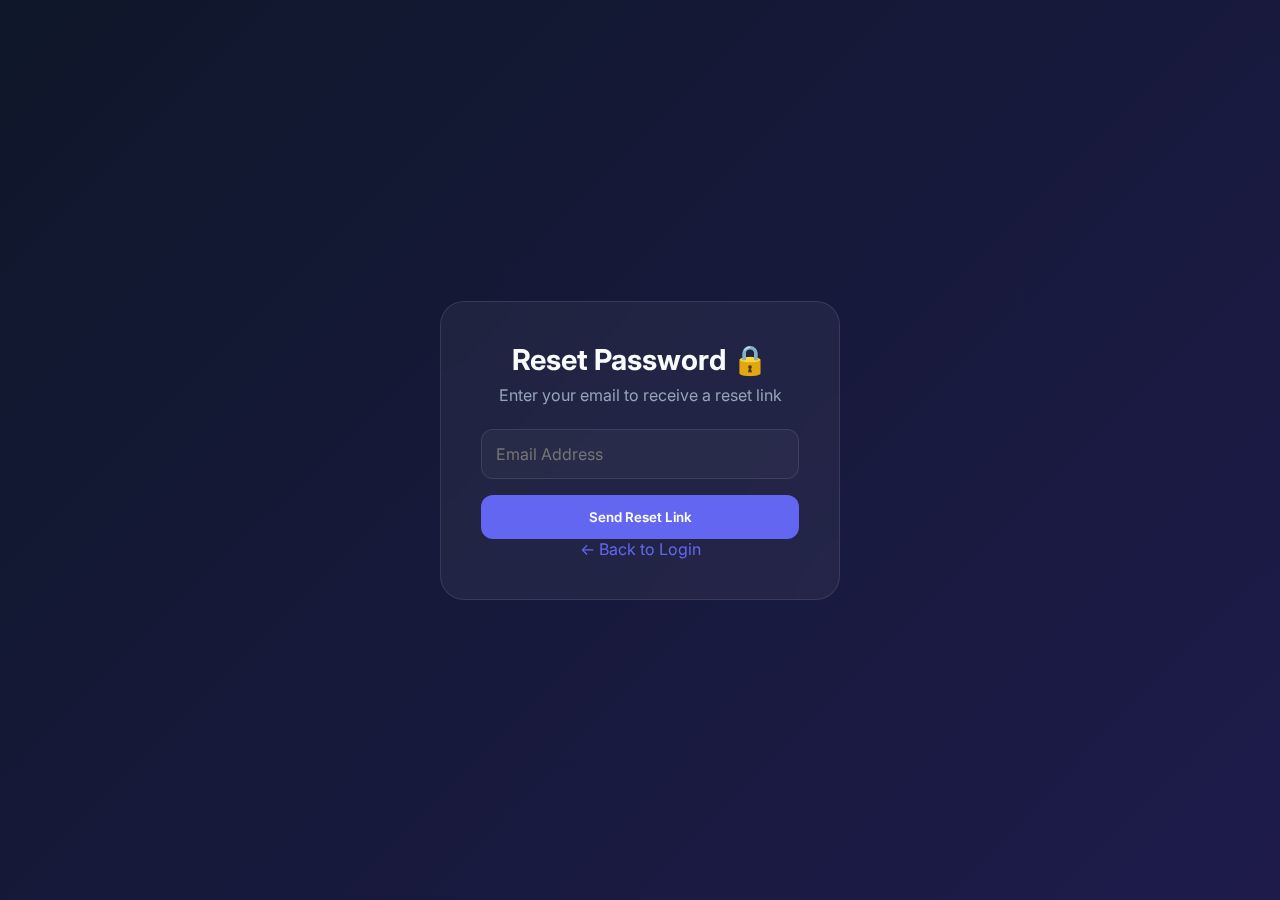
<file: forgot-password.html>
<!DOCTYPE html>
<html lang="en">
<head>
  <meta charset="UTF-8" />
  <title>Axio — Reset Password</title>
  <link rel="stylesheet" href="assets/css/style.css" />
  <link rel="stylesheet" href="assets/css/animations.css" />
</head>

<body class="login-body">

  <div class="login-container glass slide-up">
    <h2 class="title">Reset Password 🔒</h2>
    <p class="subtitle">Enter your email to receive a reset link</p>

    <form>
      <input type="email" placeholder="Email Address" class="input" />
      <button type="button" class="btn-primary">Send Reset Link</button>
    </form>

    <p class="footer-text"><a href="index.html">← Back to Login</a></p>
  </div>

</body>
</html>
</file>
<file: assets/css/style.css>
/* Import a modern font */
@import url('https://fonts.googleapis.com/css2?family=Inter:wght@300;400;600;700&display=swap');

:root {
  --bg-gradient: linear-gradient(135deg, #0f172a 0%, #1e1b4b 100%);
  --primary: #6366f1;
  --primary-hover: #4f46e5;
  --glass: rgba(255, 255, 255, 0.05);
  --glass-border: rgba(255, 255, 255, 0.1);
  --text-main: #f8fafc;
  --text-dim: #94a3b8;
  --card-1: #ef4444; /* Spend */
  --card-2: #22c55e; /* Income */
  --card-3: #3b82f6; /* Remaining */
}

* {
  box-sizing: border-box;
  margin: 0;
  padding: 0;
  font-family: 'Inter', sans-serif;
}

body {
  background: var(--bg-gradient);
  background-attachment: fixed;
  min-height: 100vh;
  color: var(--text-main);
  display: flex;
  flex-direction: column;
}

/* Glass Effect */
.glass {
  background: var(--glass);
  backdrop-filter: blur(16px);
  -webkit-backdrop-filter: blur(16px);
  border: 1px solid var(--glass-border);
  border-radius: 24px;
}

/* Login Page */
.login-body {
  justify-content: center;
  align-items: center;
}

.login-container {
  width: 90%;
  max-width: 400px;
  padding: 40px;
  text-align: center;
}

.logo {
  width: 80px;
  margin-bottom: 20px;
}

.title {
  font-size: 1.8rem;
  font-weight: 700;
  margin-bottom: 8px;
}

.subtitle {
  color: var(--text-dim);
  margin-bottom: 24px;
}

/* Form Elements */
.input {
  width: 100%;
  padding: 14px;
  margin-bottom: 16px;
  background: rgba(255, 255, 255, 0.03);
  border: 1px solid var(--glass-border);
  border-radius: 12px;
  color: white;
  font-size: 1rem;
  transition: all 0.3s ease;
}

.input:focus {
  outline: none;
  border-color: var(--primary);
  background: rgba(255, 255, 255, 0.08);
}

textarea.input {
  min-height: 100px;
  resize: none;
}

/* Select styling */
select.input {
  appearance: none;
  background-image: url("data:image/svg+xml,%3Csvg xmlns='http://www.w3.org/2000/svg' width='12' height='12' viewBox='0 0 12 12'%3E%3Cpath fill='%23f8fafc' d='M6 9L1 4h10z'/%3E%3C/svg%3E");
  background-repeat: no-repeat;
  background-position: right 12px center;
  padding-right: 36px;
  cursor: pointer;
}

select.input option {
  background-color: #1e1b4b;
  color: #f8fafc;
  padding: 10px;
}

select.input option:checked {
  background: linear-gradient(#6366f1, #6366f1);
  background-color: #6366f1;
  color: white;
}

.btn-primary {
  width: 100%;
  padding: 14px;
  background: var(--primary);
  border: none;
  border-radius: 12px;
  color: white;
  font-weight: 600;
  cursor: pointer;
  transition: transform 0.2s, background 0.3s;
}

.btn-primary:hover {
  background: var(--primary-hover);
  transform: translateY(-2px);
}

.btn-primary:disabled {
  opacity: 0.7;
  cursor: not-allowed;
  transform: none;
}

/* Button Loader */
.btn-loader {
  display: inline-block;
  width: 16px;
  height: 16px;
  border: 2px solid rgba(255, 255, 255, 0.3);
  border-top: 2px solid white;
  border-radius: 50%;
  animation: spin 0.8s linear infinite;
  margin-right: 8px;
  vertical-align: middle;
}

@keyframes spin {
  to {
    transform: rotate(360deg);
  }
}

.btn-text {
  display: inline-flex;
  align-items: center;
  gap: 8px;
}

/* Loading Overlay */
.loading-overlay {
  position: fixed;
  top: 0;
  left: 0;
  right: 0;
  bottom: 0;
  background: rgba(15, 23, 42, 0.8);
  display: none;
  justify-content: center;
  align-items: center;
  z-index: 9998;
}

.loading-overlay.active {
  display: flex;
}

.spinner {
  width: 50px;
  height: 50px;
  border: 4px solid rgba(99, 102, 241, 0.3);
  border-top: 4px solid #6366f1;
  border-radius: 50%;
  animation: spin 1s linear infinite;
}

.loading-text {
  position: absolute;
  bottom: 30%;
  color: var(--text-main);
  font-size: 1rem;
  text-align: center;
}

/* Page Loading Indicator */
.page-loader {
  position: fixed;
  top: 0;
  left: 0;
  right: 0;
  height: 4px;
  background: linear-gradient(90deg, #6366f1 0%, transparent 100%);
  animation: progress 2s ease-in-out infinite;
  z-index: 10000;
}

@keyframes progress {
  0% {
    left: -100%;
    width: 100%;
  }
  50% {
    width: 100%;
  }
  100% {
    right: -100%;
    width: 100%;
  }
}

/* Dashboard */
.dashboard-body {
  padding: 20px 20px 100px 20px; /* Space for footer */
}

.header {
  display: flex;
  justify-content: space-between;
  align-items: center;
  margin-bottom: 30px;
}

.profile-btn {
  text-decoration: none;
  color: var(--text-main);
  background: var(--glass);
  padding: 8px 16px;
  border-radius: 20px;
  border: 1px solid var(--glass-border);
}

.cards-container {
  display: grid;
  grid-template-columns: repeat(auto-fit, minmax(150px, 1fr));
  gap: 16px;
  margin-bottom: 30px;
}

.card {
  padding: 20px;
  border-radius: 20px;
  border: 1px solid var(--glass-border);
}

.card h3 {
  font-size: 0.9rem;
  color: var(--text-dim);
  margin-bottom: 10px;
}

.card-1 { border-left: 4px solid var(--card-1); background: rgba(239, 68, 68, 0.1); }
.card-2 { border-left: 4px solid var(--card-2); background: rgba(34, 197, 94, 0.1); }
.card-3 { border-left: 4px solid var(--card-3); background: rgba(59, 130, 246, 0.1); }

.chart-section {
  background: var(--glass);
  padding: 20px;
  border-radius: 24px;
  margin-bottom: 20px;
  height: 400px;
  display: flex;
  flex-direction: column;
}

.chart-section canvas {
  flex: 1;
  max-height: 300px;
}

/* Expense List */
.list-body { padding: 20px 20px 100px 20px; }
.page-title { margin-bottom: 20px; }

.expense-item {
  background: var(--glass);
  padding: 16px;
  border-radius: 16px;
  margin-bottom: 12px;
  display: flex;
  justify-content: space-between;
  align-items: center;
}

/* Footer Nav */
.footer-nav {
  position: fixed;
  bottom: 20px;
  left: 50%;
  transform: translateX(-50%);
  width: 90%;
  max-width: 400px;
  background: rgba(15, 23, 42, 0.8);
  backdrop-filter: blur(20px);
  padding: 15px;
  border-radius: 30px;
  display: flex;
  justify-content: space-around;
  border: 1px solid var(--glass-border);
}

.footer-nav a {
  text-decoration: none;
  font-size: 1.5rem;
  opacity: 0.6;
  transition: opacity 0.3s;
}

.footer-nav a.active, .footer-nav a:hover {
  opacity: 1;
}

/* Form Pages */
.form-body {
  display: flex;
  justify-content: center;
  align-items: center;
  min-height: 100vh;
  padding: 20px;
}

.form-card {
  width: 90%;
  max-width: 500px;
  padding: 30px;
  text-align: center;
}

.form-card h2 {
  margin-bottom: 20px;
  font-size: 1.5rem;
}

.footer-text a { color: var(--primary); text-decoration: none; }

/* Responsive Design */

/* Mobile First - Small screens (up to 480px) */
@media (max-width: 480px) {
  .login-container {
    width: 95%;
    padding: 30px 20px;
  }

  .title {
    font-size: 1.5rem;
  }

  .subtitle {
    font-size: 0.9rem;
    margin-bottom: 20px;
  }

  .input {
    padding: 12px;
    font-size: 0.9rem;
  }

  .btn-primary {
    padding: 12px;
    font-size: 0.9rem;
  }

  .form-card {
    width: 95%;
    padding: 20px;
  }

  .form-card h2 {
    font-size: 1.3rem;
  }

  .dashboard-body {
    padding: 15px 15px 120px 15px;
  }

  .header {
    margin-bottom: 20px;
  }

  .header h1 {
    font-size: 1.5rem;
  }

  .profile-btn {
    padding: 6px 12px;
    font-size: 0.8rem;
  }

  .cards-container {
    grid-template-columns: 1fr;
    gap: 12px;
  }

  .card {
    padding: 16px;
  }

  .card h1 {
    font-size: 1.2rem;
  }

  .chart-section {
    padding: 16px;
  }

  .chart-section h2 {
    font-size: 1.1rem;
  }

  .list-body {
    padding: 15px 15px 120px 15px;
  }

  .page-title {
    font-size: 1.3rem;
  }

  .expense-item {
    padding: 12px;
    flex-direction: column;
    align-items: flex-start;
    gap: 8px;
  }

  .footer-nav {
    width: 95%;
    padding: 12px;
    bottom: 15px;
  }

  .footer-nav a {
    font-size: 1.2rem;
  }

  .footer-text {
    font-size: 0.8rem;
  }
}

/* Tablet - Medium screens (481px to 768px) */
@media (min-width: 481px) and (max-width: 768px) {
  .login-container {
    width: 85%;
    max-width: 350px;
    padding: 35px;
  }

  .form-card {
    width: 85%;
    max-width: 450px;
    padding: 25px;
  }

  .dashboard-body {
    padding: 20px 20px 100px 20px;
  }

  .cards-container {
    grid-template-columns: repeat(2, 1fr);
    gap: 16px;
  }

  .chart-section {
    padding: 18px;
  }

  .list-body {
    padding: 20px 20px 100px 20px;
  }

  .expense-item {
    padding: 14px;
  }

  .footer-nav {
    width: 90%;
    max-width: 380px;
  }
}

/* Desktop - Large screens (769px and above) */
@media (min-width: 769px) {
  .login-container {
    width: 80%;
    max-width: 400px;
    padding: 40px;
  }

  .form-card {
    width: 80%;
    max-width: 500px;
    padding: 30px;
  }

  .dashboard-body {
    padding: 30px 30px 100px 30px;
    max-width: 1200px;
    margin: 0 auto;
  }

  .header {
    margin-bottom: 40px;
  }

  .cards-container {
    grid-template-columns: repeat(auto-fit, minmax(200px, 1fr));
    gap: 20px;
  }

  .card {
    padding: 24px;
  }

  .chart-section {
    padding: 24px;
    margin-bottom: 30px;
  }

  .list-body {
    padding: 30px 30px 100px 30px;
    max-width: 1200px;
    margin: 0 auto;
  }

  .expense-item {
    padding: 18px;
  }

  .footer-nav {
    width: 80%;
    max-width: 500px;
  }
}

/* Extra large screens */
@media (min-width: 1200px) {
  .dashboard-body,
  .list-body {
    padding: 40px 40px 100px 40px;
  }

  .cards-container {
    grid-template-columns: repeat(3, 1fr);
  }

  .chart-section {
    display: grid;
    grid-template-columns: 1fr 1fr;
    gap: 30px;
    align-items: start;
  }

  .chart-section h2 {
    grid-column: 1 / -1;
  }
}

/* Toast Notifications */
.toast-container {
  position: fixed;
  top: 20px;
  right: 20px;
  z-index: 9999;
  display: flex;
  flex-direction: column;
  gap: 10px;
  max-width: 400px;
}

.toast {
  background: var(--glass);
  border: 1px solid var(--glass-border);
  border-radius: 12px;
  padding: 16px 20px;
  display: flex;
  align-items: flex-start;
  gap: 12px;
  animation: slideIn 0.3s ease-out;
  box-shadow: 0 10px 30px rgba(0, 0, 0, 0.3);
}

.toast.success {
  border-left: 4px solid #22c55e;
  background: rgba(34, 197, 94, 0.1);
}

.toast.error {
  border-left: 4px solid #ef4444;
  background: rgba(239, 68, 68, 0.1);
}

.toast.info {
  border-left: 4px solid #3b82f6;
  background: rgba(59, 130, 246, 0.1);
}

.toast-icon {
  font-size: 1.5rem;
  flex-shrink: 0;
}

.toast-content {
  display: flex;
  flex-direction: column;
  gap: 4px;
  flex: 1;
}

.toast-title {
  font-weight: 600;
  font-size: 0.95rem;
}

.toast-message {
  font-size: 0.85rem;
  color: var(--text-dim);
}

.toast-close {
  background: none;
  border: none;
  color: var(--text-dim);
  cursor: pointer;
  padding: 0;
  font-size: 1.2rem;
  opacity: 0.7;
  transition: opacity 0.2s;
}

.toast-close:hover {
  opacity: 1;
}

@keyframes slideIn {
  from {
    transform: translateX(400px);
    opacity: 0;
  }
  to {
    transform: translateX(0);
    opacity: 1;
  }
}

@keyframes slideOut {
  from {
    transform: translateX(0);
    opacity: 1;
  }
  to {
    transform: translateX(400px);
    opacity: 0;
  }
}

.toast.removing {
  animation: slideOut 0.3s ease-out;
}

/* Mobile toast adjustments */
@media (max-width: 480px) {
  .toast-container {
    left: 10px;
    right: 10px;
    max-width: none;
  }

  .toast {
    padding: 14px 16px;
  }
}
</file>
<file: assets/css/animations.css>
/* animation css */.fade-in {
  animation: fadeIn 0.9s ease forwards;
}
@keyframes fadeIn {
  from { opacity: 0; transform: translateY(20px); }
  to { opacity: 1; transform: translateY(0); }
}

.slide-up {
  animation: slideUp 0.8s ease forwards;
}
@keyframes slideUp {
  from { opacity: 0; transform: translateY(40px); }
  to { opacity: 1; transform: translateY(0); }
}

.pulse-warning {
  animation: pulse 1.3s infinite;
}
@keyframes pulse {
  0% { transform: scale(1); }
  50% { transform: scale(1.06); }
  100% { transform: scale(1); }
}
</file>
